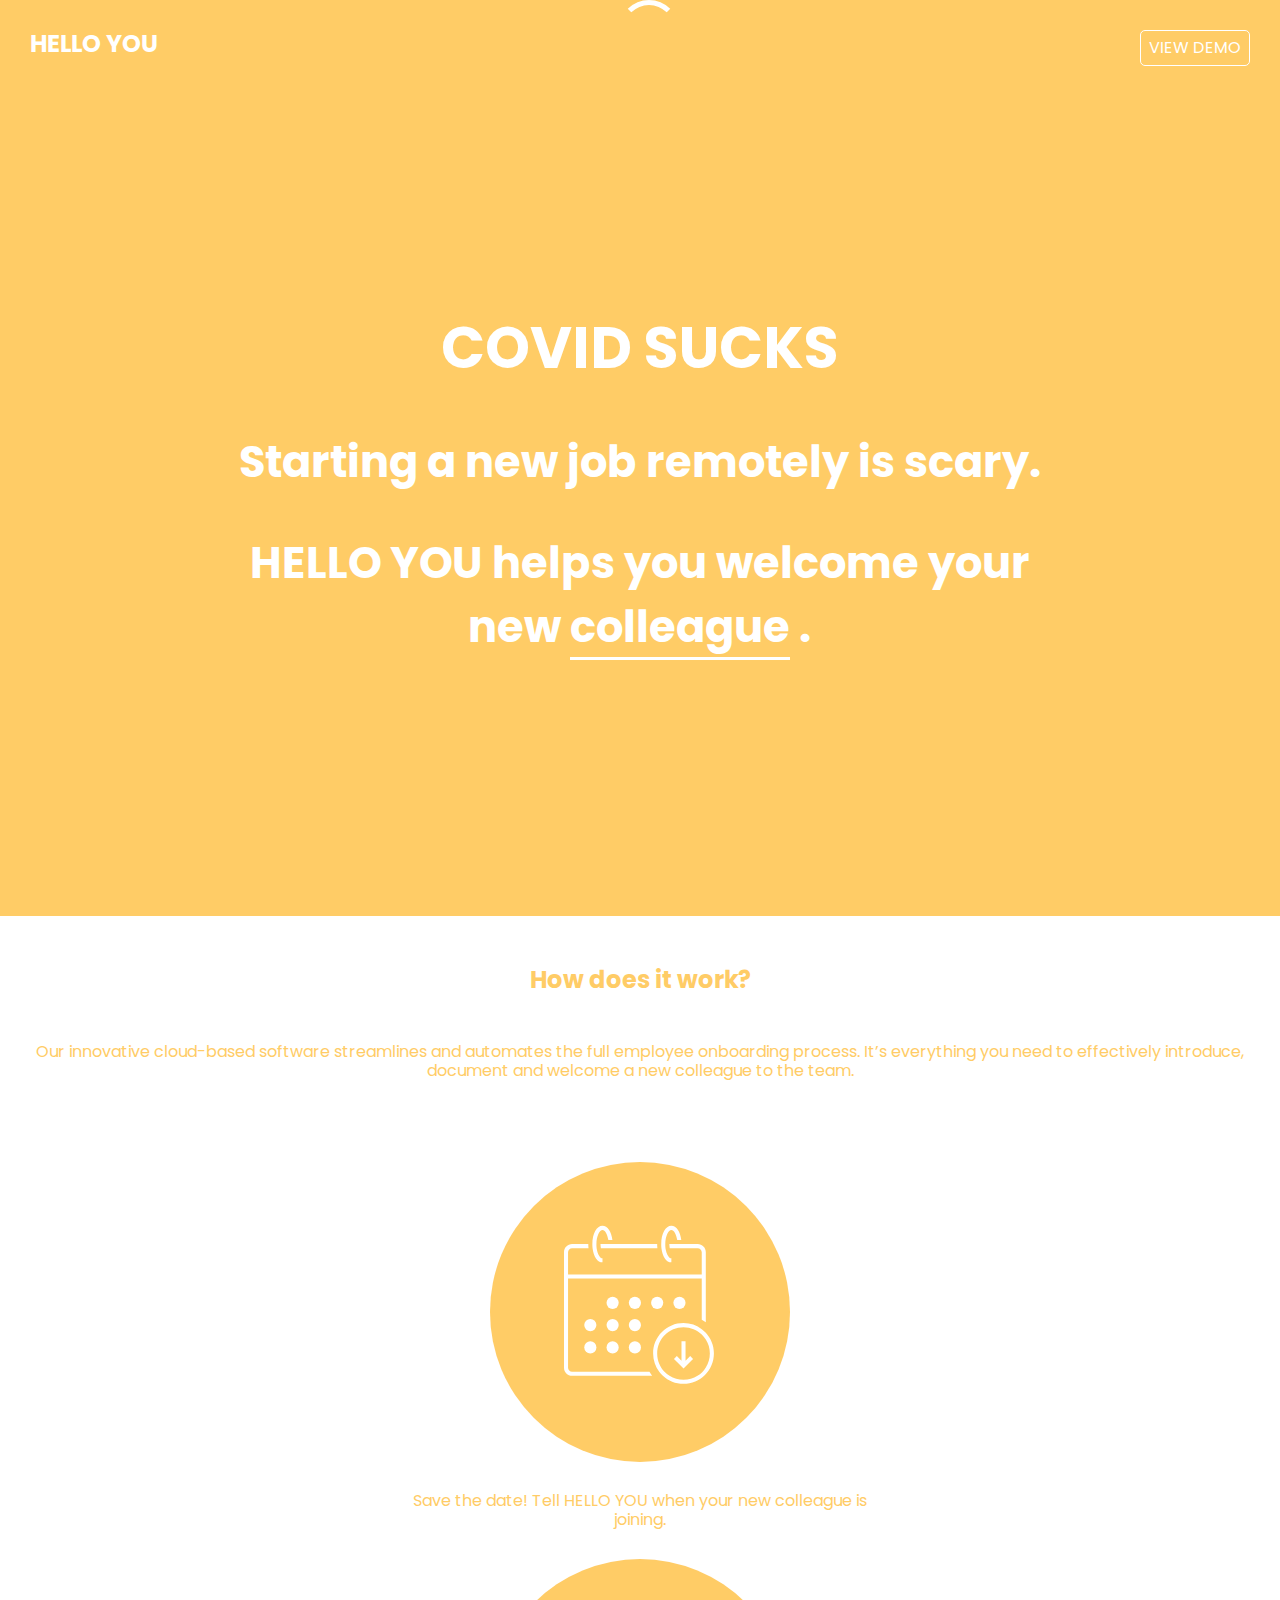
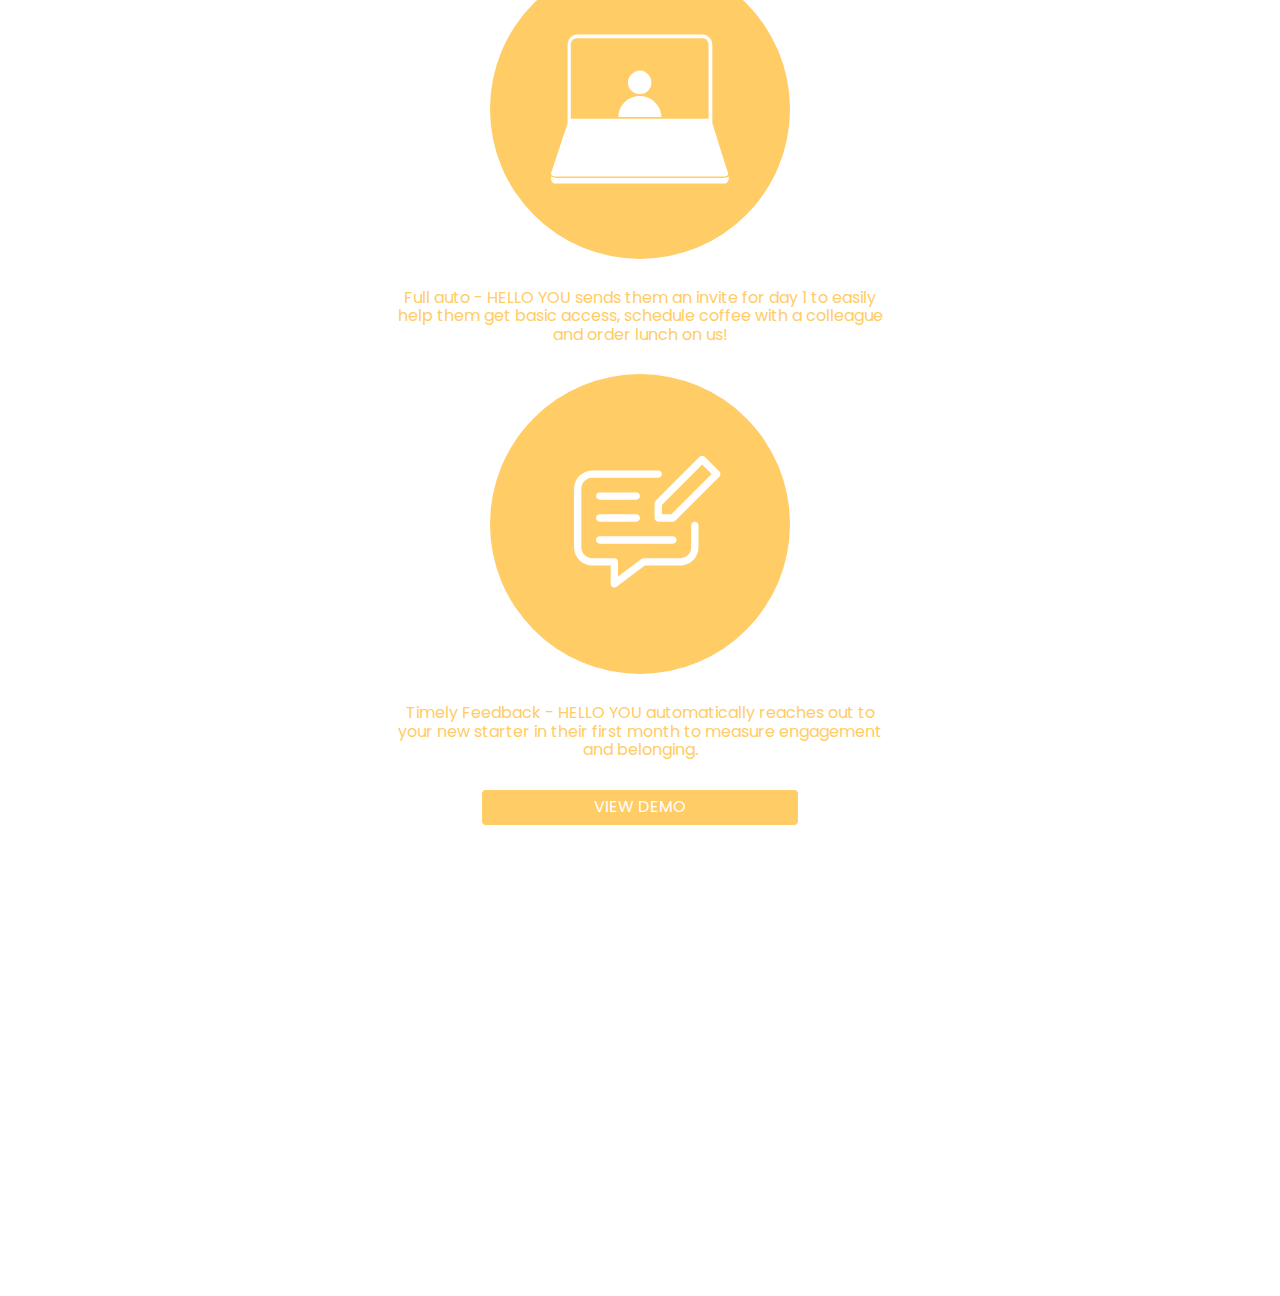
<file: index.html>
<!DOCTYPE html>
<html lang="en">
<head>
  <meta charset="UTF-8">
  <meta name="viewport" content="width=device-width, initial-scale=1.0">
  <meta http-equiv="X-UA-Compatible" content="ie=edge">
  <link href="https://fonts.googleapis.com/css2?family=Poppins&display=swap" rel="stylesheet">
  <link rel="stylesheet" href="normalize.css">
  <link rel="stylesheet" href="main.css">
  <title>HelloYou</title>
</head>
<body>
  <div class="hero-container">
    <div class="header-container">
      <a href="index.html" class="logo">HELLO YOU</a>
      <div class="smile"></div>
      <a href="demo.html" class="demo-button">VIEW DEMO</a>
    </div>
    <div class="hero">
      <h1>COVID SUCKS</h1>
      <h2>Starting a new job remotely is scary.</h2>
      <h2>HELLO YOU helps you welcome your new <span class="changing-type"> </span>.</h2>
    </div>
    <section class="how-container">
      <h2 class="how-title">How does it work?</h2>
      <div class="how-intro">
        <p>Our innovative cloud-based software streamlines and automates the full employee onboarding process. It’s everything you need to effectively introduce, document and welcome a new colleague to the team. </p>
      </div>
      <ul class="guide">
        <li class="guide-circle circle1"></li>
        <li class="guide-text">Save the date! Tell HELLO YOU when your new colleague is joining.</li>
        <li class="guide-circle circle2"></li>
        <li class="guide-text">Full auto - HELLO YOU sends them an invite for day 1 to easily help them get basic access, schedule coffee with a colleague and order lunch on us!</li>
        <li class="guide-circle circle3"></li>
        <li class="guide-text">Timely Feedback - HELLO YOU automatically reaches out to your new starter in their first month to measure engagement and belonging.</li>
      <a href="demo.html" class="demo-button-btm">VIEW DEMO</a>
    </section>
  </div>


  <script src="script.js"></script>
</body>
</html>
</file>
<file: main.css>
/* orange font: #ff9800
orange background: #ffcc66
yellow background: #fff380
navy: #0b0b45
 */

body {
  background-color:	#ffcc66;
  margin: 0 auto;
  box-sizing: border-box;
  scroll-behavior: smooth;
}

.header-container {
  display: flex;
  flex-direction: row;
  justify-content: space-between;
  align-self: center;
}

.demo-button {
  background-color: #ffcc66;
  color: #fff;
  text-decoration: none;
  margin-right: 30px;
  margin-top: 30px;
  justify-content: center;
  padding: 8px;
  border: 1px solid #fff;
  border-radius: 5px;
}

.demo-button:hover {
  background-color: #fff;
  color: #ffcc66;
}

.logo {
  color: #fff;
  margin-left: 30px;
  margin-top: 30px;
  font-weight: bold;
  font-size: 1.5em;
  display: flex;
  justify-content: flex-start;
  text-decoration: none;
}

.smile {
  width: 50px;
  height: 50px;
  border: 5px solid transparent;
  border-top: 5px solid #fff;
  border-radius: 50%;
  animation: spinner 4s linear infinite;
}

@keyframes spinner {
  0% {
    transform: rotate(110deg);
  }

  50% {
    transform: rotate(250deg);
  }

  100% {
    transform: rotate(110deg);
  }
}

.hero-container {
  background-color:	#ffcc66;
  color: #fff;
  font-family: 'Poppins', sans-serif;
  text-align: center;

}

.hero {
  /* padding: 200px; */
  padding-top: 200px;
  padding-bottom: 200px;
  margin-left: 20px;
  margin-right: 20px;
  font-size: 1.5em;
  line-height: 1.5;
}

@media (min-width: 800px){
  .hero {
    padding: 200px;
    font-size: 1.8em;
    line-height: 1.5;
  }
}

.changing-type::before {
        content: "colleague";
        border-bottom: 3px solid #fff;
        animation: animate infinite 3s;
    }

    @keyframes animate {

        0% {
            content: "colleague";
        }

        50% {
            content: "team member";
        }

        75% {
            content: "friend";
        }
    }

.how-intro {
  margin-left: 20px;
  margin-right: 20px;
  padding-bottom: 50px;
}

.how-container {
  background-color: #fff;
  color: #ffcc66;
  height: 220vh;
}

.how-title {
  padding-top: 50px;
  padding-bottom: 30px;
}

/* .guide {
  display: flex;
  gap: 100px;
  justify-content: center;
} */

.guide {
  display: grid;
  grid-template-rows: repeat(3, 1fr, 0.3fr);
  justify-content: center;
  padding: 0;
  grid-gap: 30px;
}

.guide-circle {
  height: 300px;
  width: 300px;
  margin: 0 auto;
  background-color: #ffcc66;
  border-radius: 50%;
  list-style-type: none;
}

.circle1 {
  background-image: url("img/calendar.svg");
  background-position: center;
  background-size: cover;
}

.circle2 {
  background-image: url("img/laptop.svg");
  background-position: center;
  background-size: cover;
  align-self: center;
}

.circle3 {
  background-image: url("img/Feedback.svg");
  background-position: center;
  background-size: cover;
  margin: 0 auto;
  align-self: center;
}

.guide-text {
  width: 500px;
  text-align: center;
  list-style-type: none;
  margin: 0 auto;
}

.demo-button-btm {
  background-color: #ffcc66;
  color: #fff;
  width: 300px;
  text-decoration: none;
  margin: 0 auto;
  padding: 8px;
  border: 1px solid #fff;
  border-radius: 5px;
}

.demo-button-btm:hover {
  background-color: #fff;
  color: #ffcc66;
  border: 1px solid #ffcc66;
}

/* <-------------page two starts here--------------> */

.hello-name {
  height: 100vh;
}

.hello {
  margin-top: 100px;
  margin-bottom: 50px;
  font-size: 5em;
}

.welcome-text {
  font-size: 2em;
}

.welcome-list {
  display: inline-block;
  text-align: left;
}

.get-started-button {
  background-color: #ffcc66;
  color: #fff;
  font-size: 1rem;
  display: block;
  margin: 0 auto;
  text-decoration: none;
  align-self: center;
  width: 200px;
  padding: 15px 100px;
  border: 1px solid #fff;
  border-radius: 5px;
}

.get-started-button:hover {
  background-color: #fff;
  color: #ffcc66;
  border: 1px solid #ffcc66;
}

#checklist-container {
  background-color: #fff;
  color: #ffcc66;
}

.checklist-title {
  display: block;
  padding: 50px;
  font-size: 1.2em;
}

.checklist-contents {
  display: flex;
  flex-direction: column;
  font-size: 1.5em;
  line-height: 2;
  text-align: left;
  margin-left: 50px;
  margin-right: 50px;
  height: 100vh;
}

.checkbox {
  width: 25px;
  height: 25px;
  background-color: #ffcc66;
  border: none;
}

.checklist-links {
  text-decoration: none;
  color: #cc9966;
}

.checklist-links:hover {
  text-decoration: underline;
}

.next-button, .about-button {
  background-color: #fff;
  color: #ffcc66;
  font-size: 1rem;
  text-decoration: none;
  text-align: center;
  align-self: center;
  width: 200px;
  margin-top: 50px;
  padding: 10px 100px;
  border: 1px solid #ffcc66;
  border-radius: 5px;
}

.next-button:hover, .about-button:hover {
  background-color: #ffcc66;
  color: #fff;
  border: 1px solid #fff;
}

/* <----------------------coffee section start----------------------> */

.coffee-title {
  display: block;
  padding: 50px;
  font-size: 1.2em;
}

#virtual-coffee {
  height: 1500px;
}

.mentor-container {
  display: grid;
  grid-template-rows: 1fr 1fr 1fr;
  grid-gap: 30px;
  justify-content: center;
  padding-bottom: 100px;
}

.next-button-2 {
  background-color: #fff;
  color: #ffcc66;
  font-size: 1rem;
  text-decoration: none;
  display: block;
  margin: 0 auto;
  text-align: center;
  width: 200px;
  padding: 20px 100px;
  border: 1px solid #ffcc66;
  border-radius: 5px;
}

.next-button-2:hover {
  background-color: #ffcc66;
  color: #fff;
  border: 1px solid #fff;
}

@media (min-width: 1000px){
  .mentor-container {
    display: flex;
    gap: 50px;
    margin: 0 auto;
    align-self: center;
  }

  #virtual-coffee {
    height: 100vh;
  }

  .next-button-2 {
    background-color: #fff;
    color: #ffcc66;
    font-size: 1rem;
    text-decoration: none;
    display: inline-block;
    width: 200px;
    padding: 10px 100px;
    border: 1px solid #ffcc66;
    border-radius: 5px;
  }

  .next-button-2:hover {
    background-color: #ffcc66;
    color: #fff;
    border: 1px solid #fff;
  }
}

.h3 {
  font-weight:lighter;
}

.overlay {
  position: absolute;
  top: 0;
  bottom: 0;
  left: 0;
  right: 0;
  height: 100%;
  width: 100%;
  opacity: 0;
  border-radius: 50%;
  transition: .5s ease;
  background-color: #cc9966;
}

.mentor:hover .overlay {
  opacity: 0.9;
}

.text {
  color: white;
  font-size: 20px;
  position: absolute;
  top: 50%;
  left: 50%;
  text-align: center;
}

.img-1 {
  background-image: url("img/asian-woman.jpg");
  background-size: cover;
  position: relative;
}

.img-2 {
  background-image: url("img/man.jpg");
  background-size: cover;
  background-position: center;
  position: relative;
}

.img-3 {
  background-image: url("img/woman.jpg");
  background-size: cover;
  position: relative;
}

.mentor {
  width: 300px;
  height: 300px;
  border-radius: 50%;
  border: 1px solid #fff;
}

/* <----------------------coffee section ends----------------------> */

#about-you-container {
  height: 100vh;
  background-color: #fff;
  color: #ffcc66;
}

.about-you-title {
  padding: 50px;
}

.aboutyou {
  display: flex;
  flex-direction: column;
  margin: 0 auto;
  width: 500px;
  gap: 50px;
}

.about-yourself {
  height: 300px;
}

.about-yourself {
  background-color: #ffe2a8;
  color: #000;
  border: 1px solid #ffcc66;
  border-radius: 10px;
}

.about-yourself:focus {
  box-shadow: 0 0 6px #ffcc66;
  background-color: white;
  border: none;
  outline: none;
}

#submit {
  background-color: #fff;
  color: #ffcc66;
  font-size: 1rem;
  text-align: center;
  margin: 0 auto;
  width: 450px;
  padding: 10px 100px;
  border: 1px solid #ffcc66;
  border-radius: 5px;
}

#submit:hover {
  background-color: #ffcc66;
  color: #fff;
  border: 1px solid #fff;
}

.lunch-container {
  height: 100vh;
  display: block;
  margin: 0 auto;
}

.lunch-title {
  padding: 50px;
}

.lunch-button {
  margin-top: 60px;
  padding: 20px 50px;
  background-color: #fff;
  border: none;
  border-radius: 10px;
  color: #ffcc66;
  text-decoration: none;
}

.lunch-img {
  display: block;
  margin: 0 auto;
  background-image: url("img/shocked-koala.jpeg");
  background-size: cover;
  background-position: center;
  height: 400px;
  width: 400px;
  border-radius: 50%;
  margin-bottom: 20px;
}

/* <----------------------modal section starts----------------------> */

.modal-window {
  background-color: rgba(0,0,0,0.8);
  display: flex;
  justify-content: center;
  align-items: center;
  margin: auto;
  position: fixed;
  top: 0;
  left: 0;
  bottom: 0;
  right: 0;
  z-index: 1;
  cursor: pointer;
  visibility: hidden;
}

.modal-message {
  border: 1px solid #ffcc66;
  background-color: #fff;
  color: #ffcc66;
  font-size: 1em;
  display: flex;
  text-align: center;
  height: 60%;
  width: 50%;
}

.message-left {
  color: white;
  background-color: #ffcc66;
  font-size: 1.2rem;
  padding: 20px;
}

.message-right {
  padding: 20px;
  text-align: left;
}

.modal-btn {
  color: white;
  background-color: #ffcc66;
  font-size: 1rem;
  padding: 15px 30px;
  margin: auto;
  text-align: center;
  border: none;
  border-bottom: 2px solid #cc9966;
  border-radius: 10px;
}

.modal-btn:hover {
  background-color: #fff;
  color: #ffcc66;
  border: 1px solid #ffcc66;
  border-radius: 10px;
  border-bottom: 2px solid #cc9966;
}

.close-icon {
  margin-left: 90%;
}


/* <----------------------lunch pop up section starts----------------------> */

#lunchWindow {
  background-color: rgba(0,0,0,0.8);
  display: flex;
  justify-content: center;
  align-items: center;
  margin: auto;
  position: fixed;
  top: 0;
  left: 0;
  bottom: 0;
  right: 0;
  z-index: 1;
  cursor: pointer;
  visibility: hidden;
}

#lunchMessage {
  border: 1px solid #ffcc66;
  background-color: #fff;
  color: #000;
  font-size: 1em;
  display: block;
  justify-content: center;
  align-items: center;
  text-align: left;
  padding: 60px 100px;
  max-width: 30vw;
}

.address-container > input {
  width: 90%;
  line-height: 1.2em;
  margin-bottom: 5px;
}

.postcode-state {
  display: flex;
}

.postcode-state > input {
  width: 30%;
  margin-right: 10px;
}

.diet-checkbox {
  display: flex;
  flex-direction: column;
  gap: 10%;
}

@media (min-width: 800px){
  .diet-checkbox {
    display: flex;
    flex-direction: row;
    gap: 10%;
  }
}

.btn {
  color: white;
  background-color: #ffcc66;
  font-size: 1rem;
  padding: 10px 30px;
  margin: auto;
  text-align: center;
  border: none;
  cursor: pointer;
  border-bottom: 2px solid #cc9966;
  border-radius: 10px;
}

.footer-container {
  display: flex;
  background-color: #fff;
  color: #ffcc66;
  height: 5vh;
  padding-top: 15px;
  padding-bottom: 15px;
  justify-content: space-between;
}

h6 {
  margin-left: 15px;
  text-align: left;
}
</file>
